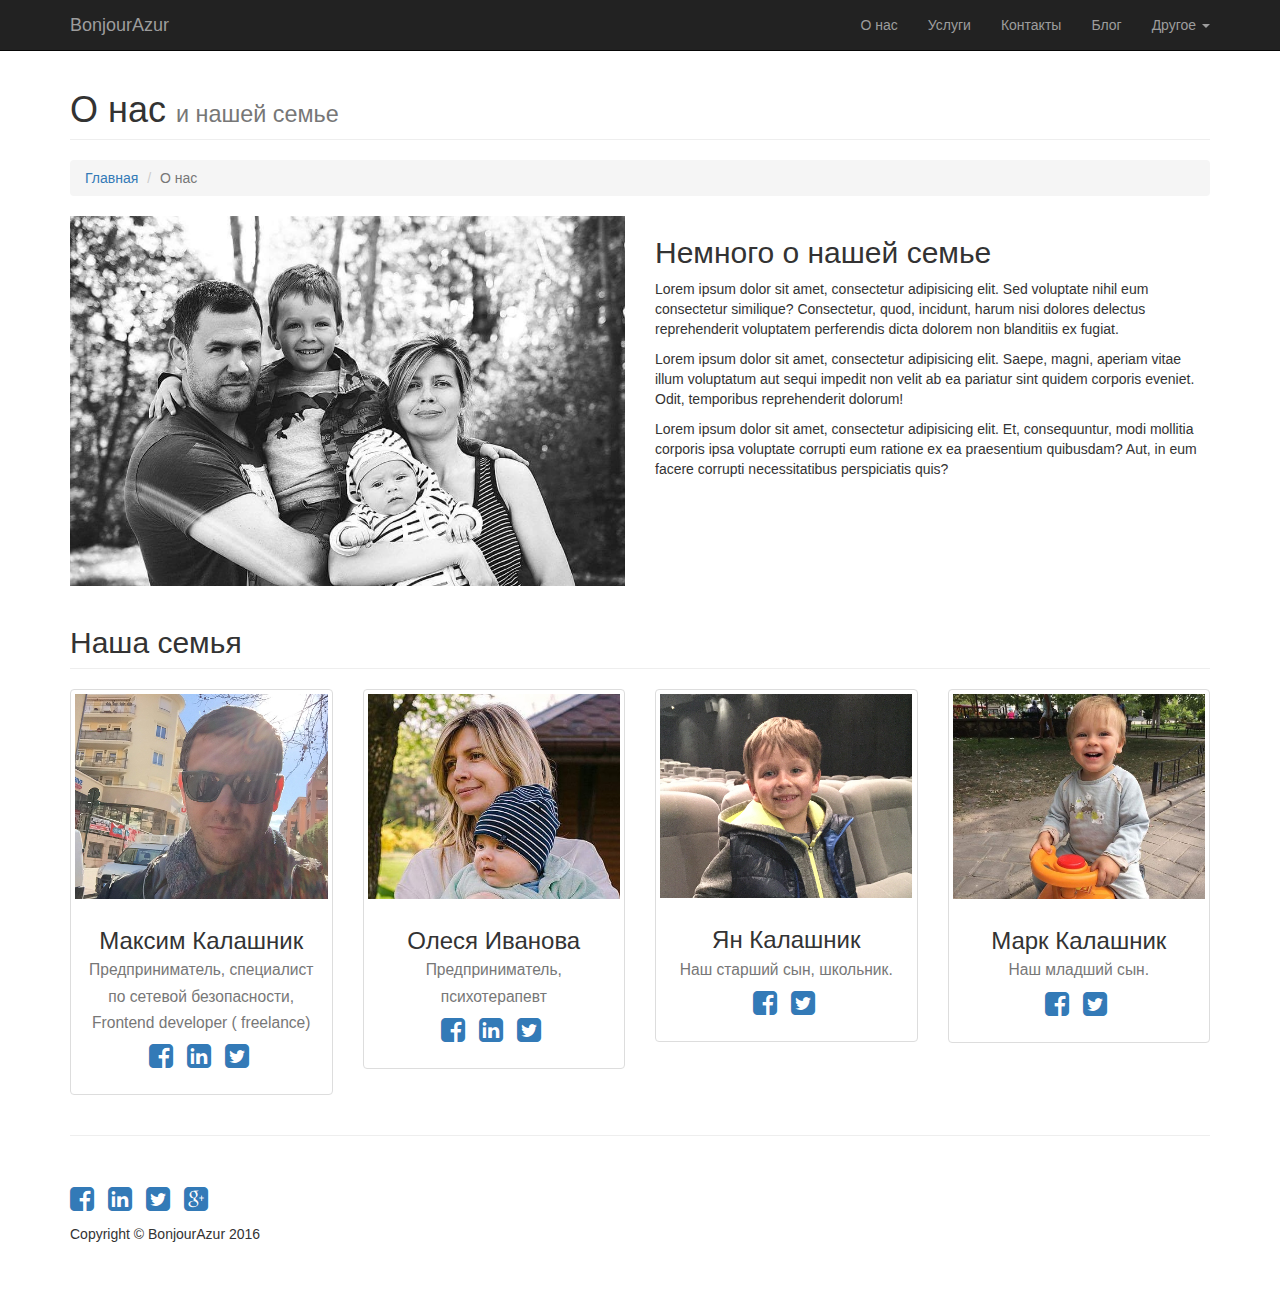
<file: about.html>
<!DOCTYPE html>
<html lang="ru">

<head>
    <meta charset="utf-8">
    <meta http-equiv="X-UA-Compatible" content="IE=edge">
    <meta name="viewport" content="width=device-width, initial-scale=1">
    <meta name="description" content="BonjourAzur home page. BonjourAzur - ваш проводник на Лазурном берегу.
    Все о жизни на юге Франции.">
    <meta name="keywords" content="Лазурный берег, Франция, юг Франции, Болье-сюр-Мер, Beaulieu-sur-Mer, France,
    жизнь во Франции, эмиграция во Францию, отдых на юге Франции">
    <meta name="robots" content="noodp">
    <meta name="author" content="Max K">

    <title>BonjourAzur - Ваш проводник на Лазурном берегу</title>

    <link href="css/bootstrap.min.css" rel="stylesheet">
    <link href="css/style.css" rel="stylesheet">
    <link href="font-awesome/css/font-awesome.min.css" rel="stylesheet" type="text/css">


</head>

<body>

<nav class="navbar navbar-inverse navbar-fixed-top" role="navigation">
    <div class="container">
        <div class="navbar-header">
            <button type="button" class="navbar-toggle" data-toggle="collapse" data-target="#bs-example-navbar-collapse-1">
                <span class="sr-only">Toggle navigation</span>
                <span class="icon-bar"></span>
                <span class="icon-bar"></span>
                <span class="icon-bar"></span>
            </button>
            <a class="navbar-brand" href="index.html">BonjourAzur</a>
        </div>
        <div class="collapse navbar-collapse" id="bs-example-navbar-collapse-1">
            <ul class="nav navbar-nav navbar-right">
                <li>
                    <a href="about.html">О нас</a>
                </li>
                <li>
                    <a href="services.html">Услуги</a>
                </li>
                <li>
                    <a href="contact.html">Контакты</a>
                </li>
                <li>
                    <a href="blog-home.html">Блог</a>
                </li>
                <li class="dropdown">
                    <a href="#" class="dropdown-toggle" data-toggle="dropdown">Другое <b class="caret"></b></a>
                    <ul class="dropdown-menu">

                        <li>
                            <a href="404.html">Наши партнеры</a>
                        </li>
                        <li>
                            <a href="faq.html">FAQ</a>
                        </li>


                    </ul>
                </li>
            </ul>
        </div>
    </div>
</nav>

    <!-- Page Content -->
    <div class="container">

        <!-- Page Heading/Breadcrumbs -->
        <div class="row">
            <div class="col-lg-12">
                <h1 class="page-header">О нас
                    <small>и нашей семье</small>
                </h1>
                <ol class="breadcrumb">
                    <li><a href="index.html">Главная</a>
                    </li>
                    <li class="active">О нас</li>
                </ol>
            </div>
        </div>
        <!-- /.row -->

        <!-- Intro Content -->
        <div class="row">
            <div class="col-md-6">
                <img class="img-responsive" src="img/family.JPG" alt="">
            </div>
            <div class="col-md-6">
                <h2>Немного о нашей семье</h2>
                <p>Lorem ipsum dolor sit amet, consectetur adipisicing elit. Sed voluptate nihil eum consectetur similique? Consectetur, quod, incidunt, harum nisi dolores delectus reprehenderit voluptatem perferendis dicta dolorem non blanditiis ex fugiat.</p>
                <p>Lorem ipsum dolor sit amet, consectetur adipisicing elit. Saepe, magni, aperiam vitae illum voluptatum aut sequi impedit non velit ab ea pariatur sint quidem corporis eveniet. Odit, temporibus reprehenderit dolorum!</p>
                <p>Lorem ipsum dolor sit amet, consectetur adipisicing elit. Et, consequuntur, modi mollitia corporis ipsa voluptate corrupti eum ratione ex ea praesentium quibusdam? Aut, in eum facere corrupti necessitatibus perspiciatis quis?</p>
            </div>
        </div>
        <!-- /.row -->

        <!-- Team Members -->
        <div class="row">
            <div class="col-lg-12">
                <h2 class="page-header">Наша семья</h2>
            </div>
            <div class="col-md-3 text-center">
                <div class="thumbnail">
                    <img class="img-responsive" src="img/max.png" alt="">
                    <div class="caption">
                        <h3>Максим Калашник<br>
                            <small>Предприниматель, специалист по сетевой безопасности, Frontend developer ( freelance)</small>
                        </h3>
                        <p></p>
                        <ul class="list-inline">
                            <li><a href="#"><i class="fa fa-2x fa-facebook-square"></i></a>
                            </li>
                            <li><a href="#"><i class="fa fa-2x fa-linkedin-square"></i></a>
                            </li>
                            <li><a href="#"><i class="fa fa-2x fa-twitter-square"></i></a>
                            </li>
                        </ul>
                    </div>
                </div>
            </div>
            <div class="col-md-3 text-center">
                <div class="thumbnail">
                    <img class="img-responsive" src="img/olesia.JPG" alt="">
                    <div class="caption">
                        <h3>Олеся Иванова<br>
                            <small>Предприниматель, психотерапевт</small>
                        </h3>
                        <ul class="list-inline">
                            <li><a href="#"><i class="fa fa-2x fa-facebook-square"></i></a>
                            </li>
                            <li><a href="#"><i class="fa fa-2x fa-linkedin-square"></i></a>
                            </li>
                            <li><a href="#"><i class="fa fa-2x fa-twitter-square"></i></a>
                            </li>
                        </ul>
                    </div>
                </div>
            </div>
            <div class="col-md-3 text-center">
                <div class="thumbnail">
                    <img class="img-responsive" src="img/ian.png" alt="">
                    <div class="caption">
                        <h3>Ян Калашник<br>
                            <small>Наш старший сын, школьник.</small>
                        </h3>
                        <ul class="list-inline">
                            <li><a href="#"><i class="fa fa-2x fa-facebook-square"></i></a>
                            </li>
                            <li><a href="#"><i class="fa fa-2x fa-twitter-square"></i></a>
                            </li>
                        </ul>
                    </div>
                </div>
            </div>
            <div class="col-md-3 text-center">
                <div class="thumbnail">
                    <img class="img-responsive" src="img/mark.jpg" alt="">
                    <div class="caption">
                        <h3>Марк Калашник<br>
                            <small>Наш младший сын.</small>
                        </h3>
                        <ul class="list-inline">
                            <li><a href="#"><i class="fa fa-2x fa-facebook-square"></i></a>
                            </li>
                            <li><a href="#"><i class="fa fa-2x fa-twitter-square"></i></a>
                            </li>
                        </ul>
                    </div>
                </div>
            </div>

        </div>
        <!-- /.row -->



        <hr>

        <footer>
            <div class="row">
                <div class="col-lg-12">
                    <ul class="list-unstyled list-inline list-social-icons">
                        <li>
                            <a href="#"><i class="fa fa-facebook-square fa-2x"></i></a>
                        </li>
                        <li>
                            <a href="#"><i class="fa fa-linkedin-square fa-2x"></i></a>
                        </li>
                        <li>
                            <a href="#"><i class="fa fa-twitter-square fa-2x"></i></a>
                        </li>
                        <li>
                            <a href="#"><i class="fa fa-google-plus-square fa-2x"></i></a>
                        </li>
                    </ul>
                    <p>Copyright &copy; BonjourAzur 2016</p>
                </div>
            </div>
        </footer>

    </div>
    <!-- /.container -->

    <!-- jQuery -->
    <script src="js/jquery.js"></script>

    <!-- Bootstrap Core JavaScript -->
    <script src="js/bootstrap.min.js"></script>

</body>

</html>
</file>
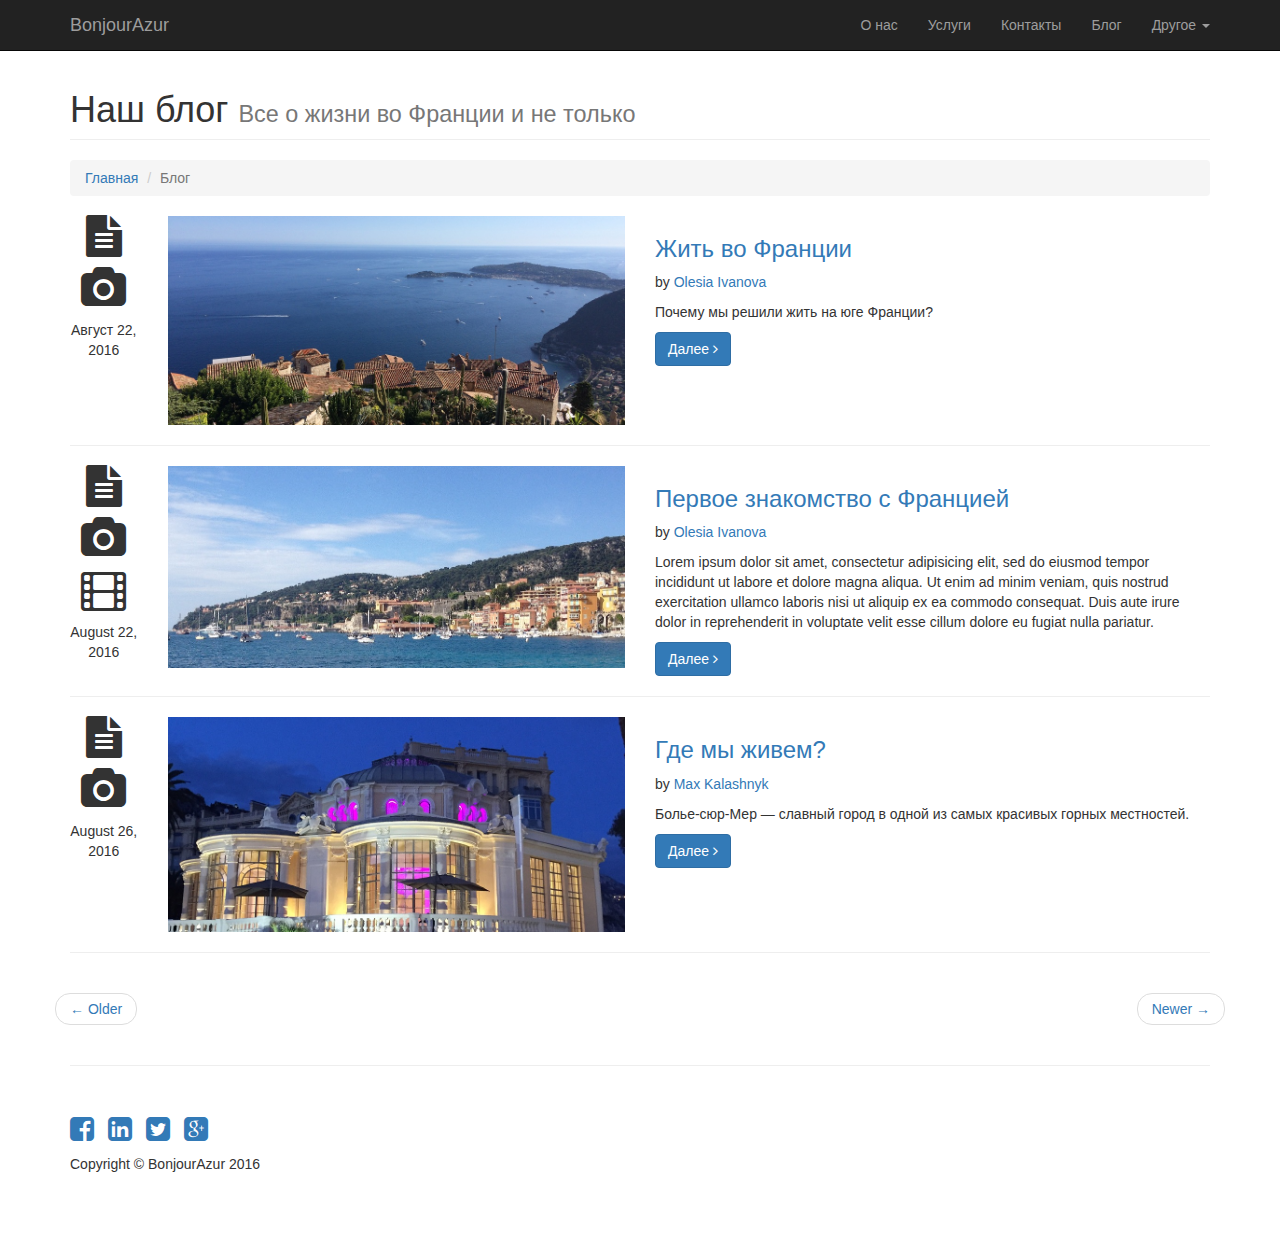
<file: blog-home.html>
<!DOCTYPE html>
<html lang="ru">

<head>

    <meta charset="utf-8">
    <meta http-equiv="X-UA-Compatible" content="IE=edge">
    <meta name="viewport" content="width=device-width, initial-scale=1">
    <meta name="description" content="BonjourAzur home page. BonjourAzur - ваш проводник на Лазурном берегу.
    Все о жизни на юге Франции.">
    <meta name="keywords" content="Лазурный берег, Франция, юг Франции, Болье-сюр-Мер, Beaulieu-sur-Mer, France,
    жизнь во Франции, эмиграция во Францию, отдых на юге Франции">
    <meta name="robots" content="noodp">
    <meta name="author" content="Max K">

    <title>BonjourAzur - Ваш проводник на Лазурном берегу</title>

    <link href="css/bootstrap.min.css" rel="stylesheet">
    <link href="css/style.css" rel="stylesheet">
    <link href="font-awesome/css/font-awesome.min.css" rel="stylesheet" type="text/css">


</head>

<body>


<nav class="navbar navbar-inverse navbar-fixed-top" role="navigation">
    <div class="container">
        <div class="navbar-header">
            <button type="button" class="navbar-toggle" data-toggle="collapse" data-target="#bs-example-navbar-collapse-1">
                <span class="sr-only">Toggle navigation</span>
                <span class="icon-bar"></span>
                <span class="icon-bar"></span>
                <span class="icon-bar"></span>
            </button>
            <a class="navbar-brand" href="index.html">BonjourAzur</a>
        </div>
        <div class="collapse navbar-collapse" id="bs-example-navbar-collapse-1">
            <ul class="nav navbar-nav navbar-right">
                <li>
                    <a href="about.html">О нас</a>
                </li>
                <li>
                    <a href="services.html">Услуги</a>
                </li>
                <li>
                    <a href="contact.html">Контакты</a>
                </li>
                <li>
                    <a href="blog-home.html">Блог</a>
                </li>
                <li class="dropdown">
                    <a href="#" class="dropdown-toggle" data-toggle="dropdown">Другое <b class="caret"></b></a>
                    <ul class="dropdown-menu">

                        <li>
                            <a href="404.html">Наши партнеры</a>
                        </li>
                        <li>
                            <a href="faq.html">FAQ</a>
                        </li>


                    </ul>
                </li>
            </ul>
        </div>
    </div>
</nav>

    <!-- Page Content -->
    <div class="container">

        <div class="row">
            <div class="col-lg-12">
                <h1 class="page-header">Наш блог
                    <small>Все о жизни во Франции и не только</small>
                </h1>
                <ol class="breadcrumb">
                    <li><a href="index.html">Главная</a>
                    </li>
                    <li class="active">Блог</li>
                </ol>
            </div>
        </div>
        <!-- /.row -->
        <!-- Blog Post Row -->
        <div class="row">
            <div class="col-md-1 text-center">
                <p><i class="fa fa-file-text fa-3x"></i>
                </p>
                <p><i class="fa fa-camera fa-3x"></i>
                </p>
                <p>Август 22, 2016</p>
            </div>
            <div class="col-md-5">
                <a href="blog-post.html">
                    <img class="img-responsive img-hover" src="img/blogimg1.jpg" alt="">
                </a>
            </div>
            <div class="col-md-6">
                <h3>
                    <a href="blog-post.html">Жить во Франции</a>
                </h3>
                <p>by <a href="#">Olesia Ivanova</a>
                </p>
                <p>Почему мы решили жить на юге Франции?</p>
                <a class="btn btn-primary" href="blog-post.html">Далее <i class="fa fa-angle-right"></i></a>
            </div>
        </div>
        <!-- /.row -->

        <hr>

        <!-- Blog Post Row -->
        <div class="row">
            <div class="col-md-1 text-center">
                <p><i class="fa fa-file-text fa-3x"></i>
                </p>
                <p><i class="fa fa-camera fa-3x"></i>
                </p>
                <p><i class="fa fa-film fa-3x"></i>
                </p>
                <p>August 22, 2016</p>
            </div>
            <div class="col-md-5">
                <a href="blog-post1.html">
                    <img class="img-responsive img-hover" src="img/blogimg2.jpg" alt="">
                </a>
            </div>
            <div class="col-md-6">
                <h3><a href="blog-post1.html">Первое знакомство с Францией</a>
                </h3>
                <p>by <a href="#">Olesia Ivanova</a>
                </p>
                <p>Lorem ipsum dolor sit amet, consectetur adipisicing elit, sed do eiusmod tempor incididunt ut labore et dolore magna aliqua. Ut enim ad minim veniam, quis nostrud exercitation ullamco laboris nisi ut aliquip ex ea commodo consequat. Duis aute irure dolor in reprehenderit in voluptate velit esse cillum dolore eu fugiat nulla pariatur.</p>
                <a class="btn btn-primary" href="blog-post1.html">Далее <i class="fa fa-angle-right"></i></a>
            </div>
        </div>
        <!-- /.row -->

        <hr>

        <!-- Blog Post Row -->
        <div class="row">
            <div class="col-md-1 text-center">
                <p><i class="fa fa-file-text fa-3x"></i>
                </p>
                <p><i class="fa fa-camera fa-3x"></i>
                </p>
                <p>August 26, 2016</p>
            </div>
            <div class="col-md-5">
                <a href="blog-post2.html">
                    <img class="img-responsive img-hover" src="img/blogimg3.jpg" alt="">
                </a>
            </div>
            <div class="col-md-6">
                <h3><a href="blog-post2.html">Где мы живем?</a>
                </h3>
                <p>by <a href="#">Max Kalashnyk</a>
                </p>
                <p>Болье-сюр-Мер — славный город в одной из самых красивых горных местностей.</p>
                <a class="btn btn-primary" href="blog-post2.html">Далее <i class="fa fa-angle-right"></i></a>
            </div>
        </div>
        <!-- /.row -->

        <hr>

        <!-- Pager -->
        <div class="row">
            <ul class="pager">
                <li class="previous"><a href="#">&larr; Older</a>
                </li>
                <li class="next"><a href="#">Newer &rarr;</a>
                </li>
            </ul>
        </div>
        <!-- /.row -->

        <hr>

        <!-- Footer -->
        <footer>
            <div class="row">
                <div class="col-lg-12">
                    <ul class="list-unstyled list-inline list-social-icons">
                        <li>
                            <a href="#"><i class="fa fa-facebook-square fa-2x"></i></a>
                        </li>
                        <li>
                            <a href="#"><i class="fa fa-linkedin-square fa-2x"></i></a>
                        </li>
                        <li>
                            <a href="#"><i class="fa fa-twitter-square fa-2x"></i></a>
                        </li>
                        <li>
                            <a href="#"><i class="fa fa-google-plus-square fa-2x"></i></a>
                        </li>
                    </ul>
                    <p>Copyright &copy; BonjourAzur 2016</p>
                </div>
            </div>
        </footer>

    </div>
    <!-- /.container -->

    <!-- jQuery -->
    <script src="js/jquery.js"></script>

    <!-- Bootstrap Core JavaScript -->
    <script src="js/bootstrap.min.js"></script>

</body>

</html>
</file>
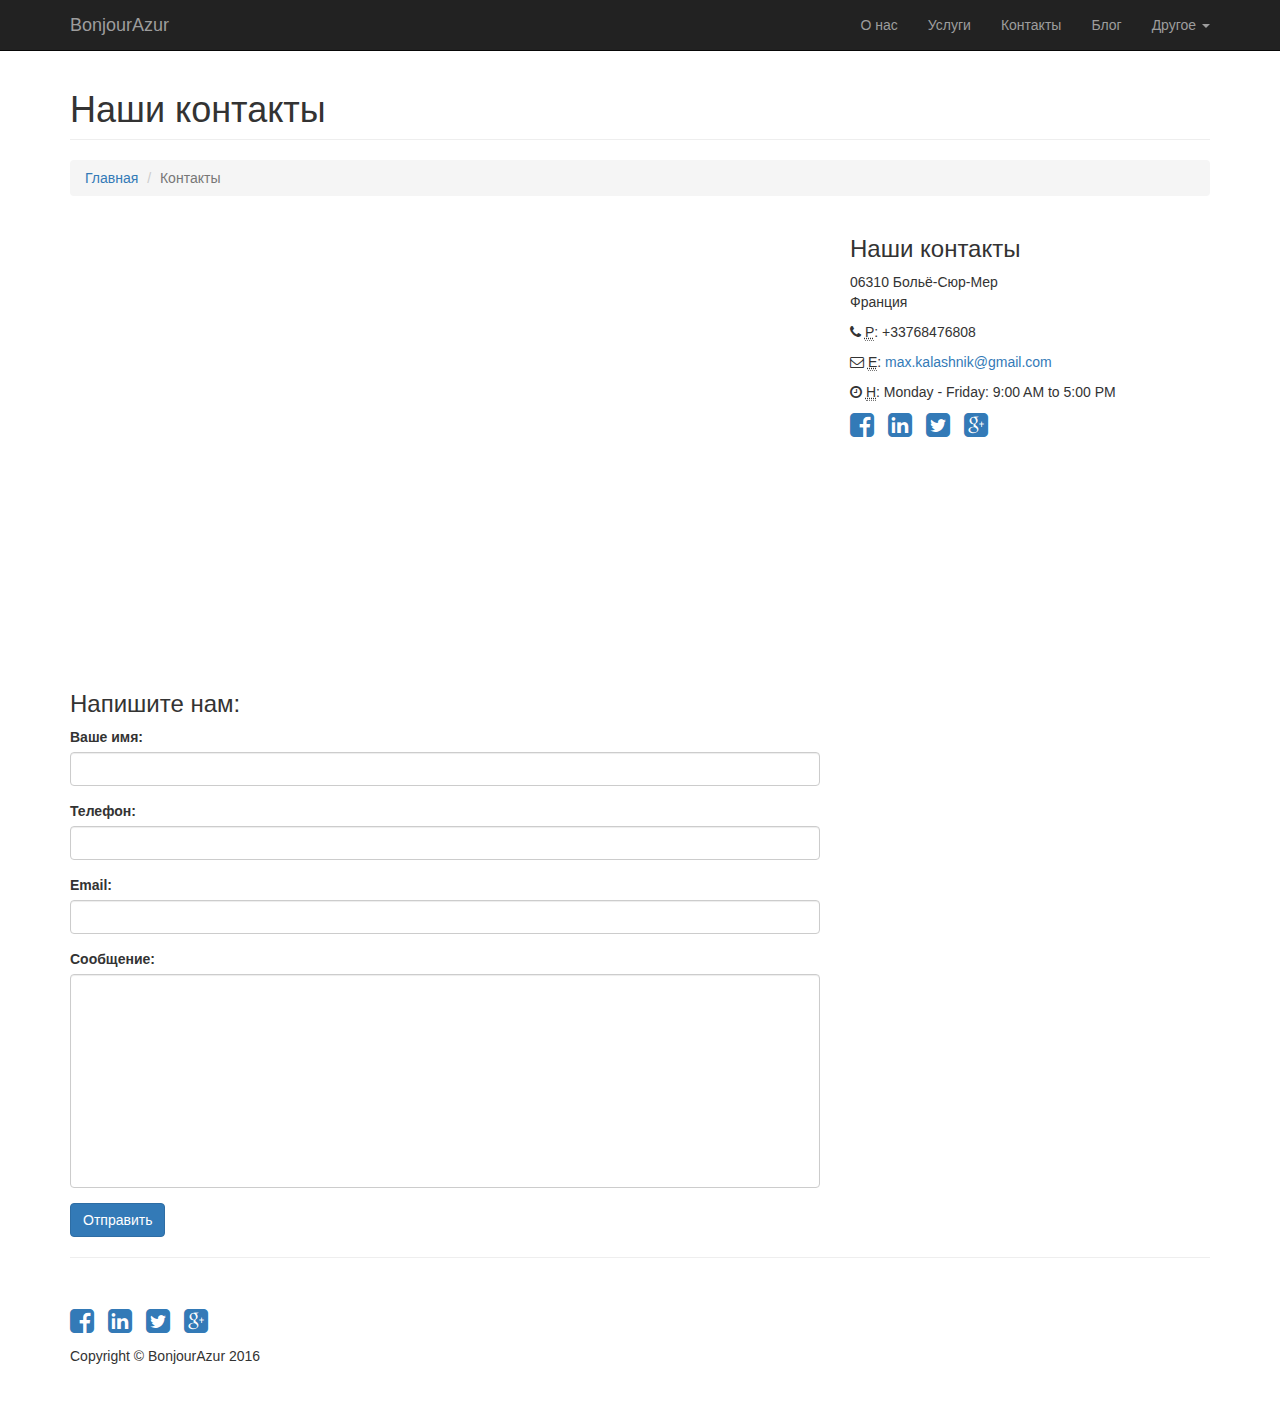
<file: contact.html>
<!DOCTYPE html>
<html lang="en">

<head>

    <meta charset="utf-8">
    <meta http-equiv="X-UA-Compatible" content="IE=edge">
    <meta name="viewport" content="width=device-width, initial-scale=1">
    <meta name="description" content="BonjourAzur home page. BonjourAzur - ваш проводник на Лазурном берегу.
    Все о жизни на юге Франции.">
    <meta name="keywords" content="Лазурный берег, Франция, юг Франции, Болье-сюр-Мер, Beaulieu-sur-Mer, France,
    жизнь во Франции, эмиграция во Францию, отдых на юге Франции">
    <meta name="robots" content="noodp">
    <meta name="author" content="Max K">

    <title>BonjourAzur - Ваш проводник на Лазурном берегу</title>

    <link href="css/bootstrap.min.css" rel="stylesheet">
    <link href="css/style.css" rel="stylesheet">
    <link href="font-awesome/css/font-awesome.min.css" rel="stylesheet" type="text/css">


</head>

<body>

<nav class="navbar navbar-inverse navbar-fixed-top" role="navigation">
    <div class="container">
        <div class="navbar-header">
            <button type="button" class="navbar-toggle" data-toggle="collapse" data-target="#bs-example-navbar-collapse-1">
                <span class="sr-only">Toggle navigation</span>
                <span class="icon-bar"></span>
                <span class="icon-bar"></span>
                <span class="icon-bar"></span>
            </button>
            <a class="navbar-brand" href="index.html">BonjourAzur</a>
        </div>
        <div class="collapse navbar-collapse" id="bs-example-navbar-collapse-1">
            <ul class="nav navbar-nav navbar-right">
                <li>
                    <a href="about.html">О нас</a>
                </li>
                <li>
                    <a href="services.html">Услуги</a>
                </li>
                <li>
                    <a href="contact.html">Контакты</a>
                </li>
                <li>
                    <a href="blog-home.html">Блог</a>
                </li>
                <li class="dropdown">
                    <a href="#" class="dropdown-toggle" data-toggle="dropdown">Другое <b class="caret"></b></a>
                    <ul class="dropdown-menu">

                        <li>
                            <a href="404.html">Наши партнеры</a>
                        </li>
                        <li>
                            <a href="faq.html">FAQ</a>
                        </li>


                    </ul>
                </li>
            </ul>
        </div>
    </div>
</nav>

    <div class="container">


        <div class="row">
            <div class="col-lg-12">
                <h1 class="page-header">Наши контакты
                    <small></small>
                </h1>
                <ol class="breadcrumb">
                    <li><a href="index.html">Главная</a>
                    </li>
                    <li class="active">Контакты</li>
                </ol>
            </div>
        </div>
        <!-- /.row -->

        <!-- Content Row -->
        <div class="row">
            <!-- Map Column -->
            <div class="col-md-8">
                <!-- Гугл мапс с нашим местом -->
                <iframe src="https://www.google.com/maps/embed?pb=!1m18!1m12!1m3!1d184583.56322394015!2d7.192299720582802!3d43.70809312543227!2m3!1f0!2f0!3f0!3m2!1i1024!2i768!4f13.1!3m3!1m2!1s0x12cddb4ad7495ecb%3A0x40819a5fd979f40!2zMDYzMTAg0JHQvtC70YzRkS3QodGO0YAt0JzQtdGALCDQpNGA0LDQvdGG0LjRjw!5e0!3m2!1sru!2sua!4v1473168967372" width="600" height="450" frameborder="0" style="border:0" allowfullscreen></iframe>
                </div>

            <div class="col-md-4">
                <h3>Наши контакты</h3>
                <p>
                    06310 Больё-Сюр-Мер
                    <br>Франция<br>
                </p>
                <p><i class="fa fa-phone"></i> 
                    <abbr title="Phone">P</abbr>: +33768476808</p>
                <p><i class="fa fa-envelope-o"></i> 
                    <abbr title="Email">E</abbr>: <a href="mailto:max.kalashnik@gmail.com">max.kalashnik@gmail.com</a>
                </p>
                <p><i class="fa fa-clock-o"></i> 
                    <abbr title="Hours">H</abbr>: Monday - Friday: 9:00 AM to 5:00 PM</p>
                <ul class="list-unstyled list-inline list-social-icons">
                    <li>
                        <a href="#"><i class="fa fa-facebook-square fa-2x"></i></a>
                    </li>
                    <li>
                        <a href="#"><i class="fa fa-linkedin-square fa-2x"></i></a>
                    </li>
                    <li>
                        <a href="#"><i class="fa fa-twitter-square fa-2x"></i></a>
                    </li>
                    <li>
                        <a href="#"><i class="fa fa-google-plus-square fa-2x"></i></a>
                    </li>
                </ul>
            </div>
        </div>
        <!-- /.row -->

        <!-- Contact Form -->
        <!-- In order to set the email address and subject line for the contact form go to the bin/contact_me.php file. -->
        <div class="row">
            <div class="col-md-8">
                <h3>Напишите нам:</h3>
                <form name="sentMessage" id="contactForm" novalidate>
                    <div class="control-group form-group">
                        <div class="controls">
                            <label>Ваше имя:</label>
                            <input type="text" class="form-control" id="name" required data-validation-required-message="Please enter your name.">
                            <p class="help-block"></p>
                        </div>
                    </div>
                    <div class="control-group form-group">
                        <div class="controls">
                            <label>Телефон:</label>
                            <input type="tel" class="form-control" id="phone" required data-validation-required-message="Please enter your phone number.">
                        </div>
                    </div>
                    <div class="control-group form-group">
                        <div class="controls">
                            <label>Email:</label>
                            <input type="email" class="form-control" id="email" required data-validation-required-message="Please enter your email address.">
                        </div>
                    </div>
                    <div class="control-group form-group">
                        <div class="controls">
                            <label>Сообщение:</label>
                            <textarea rows="10" cols="100" class="form-control" id="message" required data-validation-required-message="Please enter your message" maxlength="999" style="resize:none"></textarea>
                        </div>
                    </div>
                    <div id="success"></div>
                    <!-- For success/fail messages -->
                    <button type="submit" class="btn btn-primary">Отправить</button>
                </form>
            </div>

        </div>
        <!-- /.row -->

        <hr>

        <!-- Footer -->
        <footer>
            <div class="row">
                <div class="col-lg-12">
                    <ul class="list-unstyled list-inline list-social-icons">
                        <li>
                            <a href="#"><i class="fa fa-facebook-square fa-2x"></i></a>
                        </li>
                        <li>
                            <a href="#"><i class="fa fa-linkedin-square fa-2x"></i></a>
                        </li>
                        <li>
                            <a href="#"><i class="fa fa-twitter-square fa-2x"></i></a>
                        </li>
                        <li>
                            <a href="#"><i class="fa fa-google-plus-square fa-2x"></i></a>
                        </li>
                    </ul>
                    <p>Copyright &copy; BonjourAzur 2016</p>
                </div>
            </div>
        </footer>

    </div>
    <!-- /.container -->

    <!-- jQuery -->
    <script src="js/jquery.js"></script>

    <!-- Bootstrap Core JavaScript -->
    <script src="js/bootstrap.min.js"></script>

    <!-- Contact Form JavaScript -->
    <!-- Do not edit these files! In order to set the email address and subject line for the contact form go to the bin/contact_me.php file. -->
    <script src="js/jqBootstrapValidation.js"></script>
    <script src="js/contact_me.js"></script>

</body>

</html>
</file>
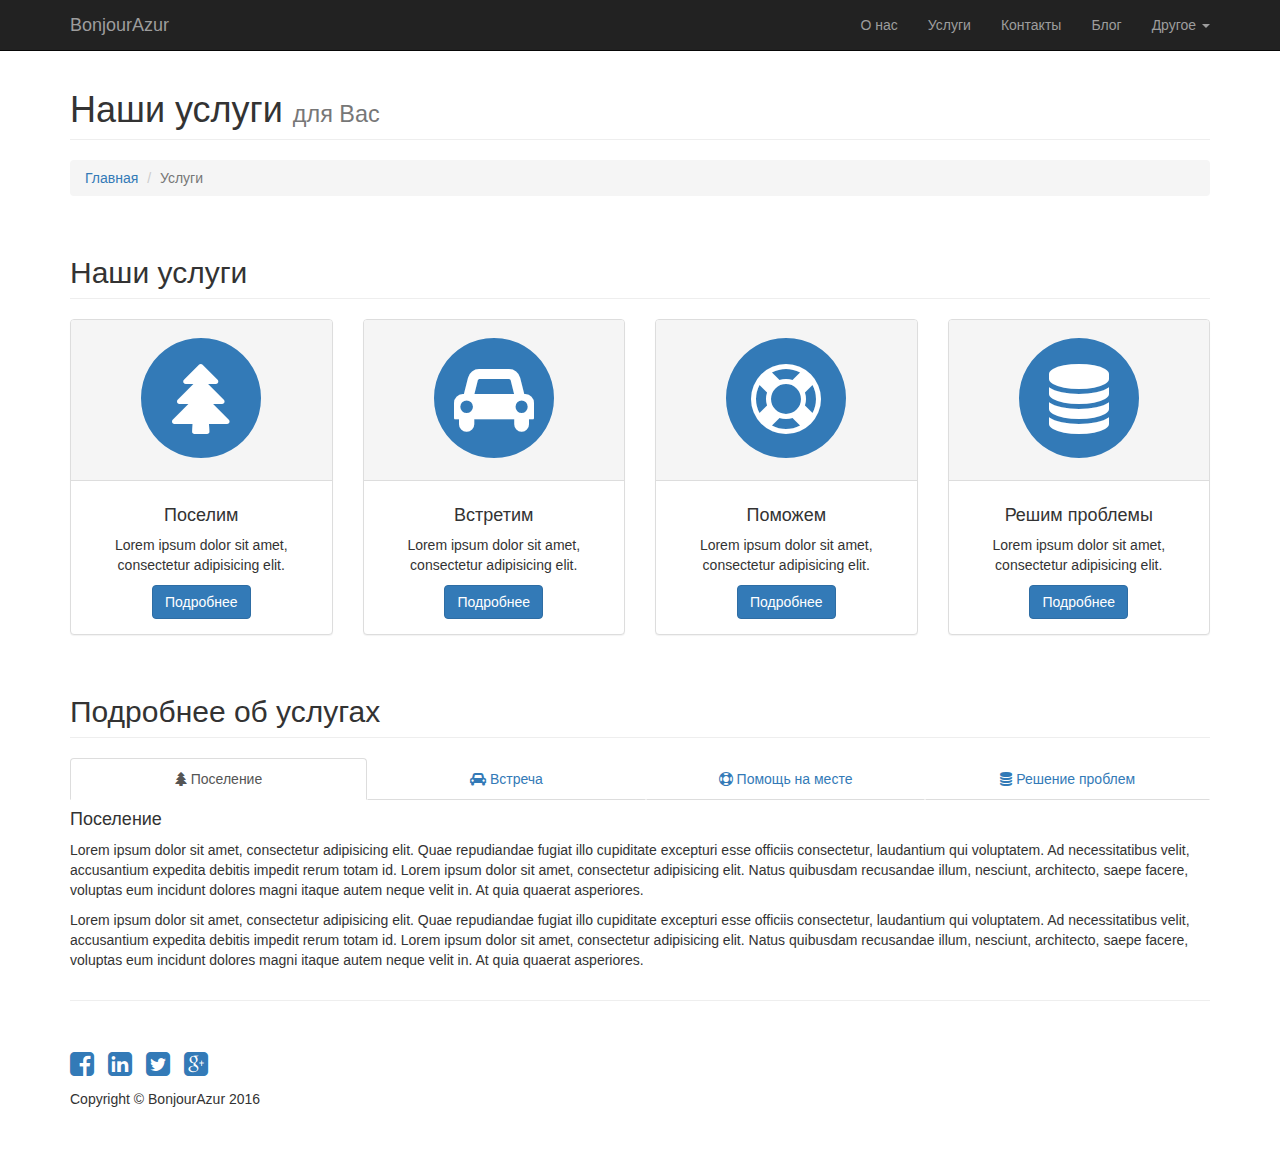
<file: services.html>
<!DOCTYPE html>
<html lang="ru">

<head>

    <meta charset="utf-8">
    <meta http-equiv="X-UA-Compatible" content="IE=edge">
    <meta name="viewport" content="width=device-width, initial-scale=1">
    <meta name="description" content="BonjourAzur home page. BonjourAzur - ваш проводник на Лазурном берегу.
    Все о жизни на юге Франции.">
    <meta name="keywords" content="Лазурный берег, Франция, юг Франции, Болье-сюр-Мер, Beaulieu-sur-Mer, France,
    жизнь во Франции, эмиграция во Францию, отдых на юге Франции">
    <meta name="robots" content="noodp">
    <meta name="author" content="Max K">

    <title>BonjourAzur - Ваш проводник на Лазурном берегу</title>

    <link href="css/bootstrap.min.css" rel="stylesheet">
    <link href="css/style.css" rel="stylesheet">
    <link href="font-awesome/css/font-awesome.min.css" rel="stylesheet" type="text/css">

</head>

<body>

<nav class="navbar navbar-inverse navbar-fixed-top" role="navigation">
    <div class="container">
        <div class="navbar-header">
            <button type="button" class="navbar-toggle" data-toggle="collapse" data-target="#bs-example-navbar-collapse-1">
                <span class="sr-only">Toggle navigation</span>
                <span class="icon-bar"></span>
                <span class="icon-bar"></span>
                <span class="icon-bar"></span>
            </button>
            <a class="navbar-brand" href="index.html">BonjourAzur</a>
        </div>
        <div class="collapse navbar-collapse" id="bs-example-navbar-collapse-1">
            <ul class="nav navbar-nav navbar-right">
                <li>
                    <a href="about.html">О нас</a>
                </li>
                <li>
                    <a href="services.html">Услуги</a>
                </li>
                <li>
                    <a href="contact.html">Контакты</a>
                </li>
                <li>
                    <a href="blog-home.html">Блог</a>
                </li>
                <li class="dropdown">
                    <a href="#" class="dropdown-toggle" data-toggle="dropdown">Другое <b class="caret"></b></a>
                    <ul class="dropdown-menu">

                        <li>
                            <a href="404.html">Наши партнеры</a>
                        </li>
                        <li>
                            <a href="faq.html">FAQ</a>
                        </li>


                    </ul>
                </li>
            </ul>
        </div>
    </div>
</nav>

    <div class="container">

        <div class="row">
            <div class="col-lg-12">
                <h1 class="page-header">Наши услуги
                    <small>для Вас</small>
                </h1>
                <ol class="breadcrumb">
                    <li><a href="index.html">Главная</a>
                    </li>
                    <li class="active">Услуги</li>
                </ol>
            </div>
        </div>

        <div class="row">
            <div class="col-lg-12">
                <h2 class="page-header">Наши услуги</h2>
            </div>
            <div class="col-md-3 col-sm-6">
                <div class="panel panel-default text-center">
                    <div class="panel-heading">
                        <span class="fa-stack fa-5x">
                              <i class="fa fa-circle fa-stack-2x text-primary"></i>
                              <i class="fa fa-tree fa-stack-1x fa-inverse"></i>
                        </span>
                    </div>
                    <div class="panel-body">
                        <h4>Поселим</h4>
                        <p>Lorem ipsum dolor sit amet, consectetur adipisicing elit.</p>
                        <a href="#" class="btn btn-primary">Подробнее</a>
                    </div>
                </div>
            </div>
            <div class="col-md-3 col-sm-6">
                <div class="panel panel-default text-center">
                    <div class="panel-heading">
                        <span class="fa-stack fa-5x">
                              <i class="fa fa-circle fa-stack-2x text-primary"></i>
                              <i class="fa fa-car fa-stack-1x fa-inverse"></i>
                        </span>
                    </div>
                    <div class="panel-body">
                        <h4>Встретим</h4>
                        <p>Lorem ipsum dolor sit amet, consectetur adipisicing elit.</p>
                        <a href="#" class="btn btn-primary">Подробнее</a>
                    </div>
                </div>
            </div>
            <div class="col-md-3 col-sm-6">
                <div class="panel panel-default text-center">
                    <div class="panel-heading">
                        <span class="fa-stack fa-5x">
                              <i class="fa fa-circle fa-stack-2x text-primary"></i>
                              <i class="fa fa-support fa-stack-1x fa-inverse"></i>
                        </span>
                    </div>
                    <div class="panel-body">
                        <h4>Поможем</h4>
                        <p>Lorem ipsum dolor sit amet, consectetur adipisicing elit.</p>
                        <a href="#" class="btn btn-primary">Подробнее</a>
                    </div>
                </div>
            </div>
            <div class="col-md-3 col-sm-6">
                <div class="panel panel-default text-center">
                    <div class="panel-heading">
                        <span class="fa-stack fa-5x">
                              <i class="fa fa-circle fa-stack-2x text-primary"></i>
                              <i class="fa fa-database fa-stack-1x fa-inverse"></i>
                        </span>
                    </div>
                    <div class="panel-body">
                        <h4>Решим проблемы</h4>
                        <p>Lorem ipsum dolor sit amet, consectetur adipisicing elit.</p>
                        <a href="#" class="btn btn-primary">Подробнее</a>
                    </div>
                </div>
            </div>
        </div>


        <div class="row">
            <div class="col-lg-12">
                <h2 class="page-header">Подробнее об услугах</h2>
            </div>
            <div class="col-lg-12">

                <ul id="myTab" class="nav nav-tabs nav-justified">
                    <li class="active"><a href="#service-one" data-toggle="tab"><i class="fa fa-tree"></i> Поселение</a>
                    </li>
                    <li class=""><a href="#service-two" data-toggle="tab"><i class="fa fa-car"></i> Встреча</a>
                    </li>
                    <li class=""><a href="#service-three" data-toggle="tab"><i class="fa fa-support"></i> Помощь на месте</a>
                    </li>
                    <li class=""><a href="#service-four" data-toggle="tab"><i class="fa fa-database"></i> Решение проблем</a>
                    </li>
                </ul>

                <div id="myTabContent" class="tab-content">
                    <div class="tab-pane fade active in" id="service-one">
                        <h4>Поселение</h4>
                        <p>Lorem ipsum dolor sit amet, consectetur adipisicing elit. Quae repudiandae fugiat illo cupiditate excepturi esse officiis consectetur, laudantium qui voluptatem. Ad necessitatibus velit, accusantium expedita debitis impedit rerum totam id. Lorem ipsum dolor sit amet, consectetur adipisicing elit. Natus quibusdam recusandae illum, nesciunt, architecto, saepe facere, voluptas eum incidunt dolores magni itaque autem neque velit in. At quia quaerat asperiores.</p>
                        <p>Lorem ipsum dolor sit amet, consectetur adipisicing elit. Quae repudiandae fugiat illo cupiditate excepturi esse officiis consectetur, laudantium qui voluptatem. Ad necessitatibus velit, accusantium expedita debitis impedit rerum totam id. Lorem ipsum dolor sit amet, consectetur adipisicing elit. Natus quibusdam recusandae illum, nesciunt, architecto, saepe facere, voluptas eum incidunt dolores magni itaque autem neque velit in. At quia quaerat asperiores.</p>
                    </div>
                    <div class="tab-pane fade" id="service-two">
                        <h4>Встреча</h4>
                        <p>Lorem ipsum dolor sit amet, consectetur adipisicing elit. Quae repudiandae fugiat illo cupiditate excepturi esse officiis consectetur, laudantium qui voluptatem. Ad necessitatibus velit, accusantium expedita debitis impedit rerum totam id. Lorem ipsum dolor sit amet, consectetur adipisicing elit. Natus quibusdam recusandae illum, nesciunt, architecto, saepe facere, voluptas eum incidunt dolores magni itaque autem neque velit in. At quia quaerat asperiores.</p>
                        <p>Lorem ipsum dolor sit amet, consectetur adipisicing elit. Quae repudiandae fugiat illo cupiditate excepturi esse officiis consectetur, laudantium qui voluptatem. Ad necessitatibus velit, accusantium expedita debitis impedit rerum totam id. Lorem ipsum dolor sit amet, consectetur adipisicing elit. Natus quibusdam recusandae illum, nesciunt, architecto, saepe facere, voluptas eum incidunt dolores magni itaque autem neque velit in. At quia quaerat asperiores.</p>
                    </div>
                    <div class="tab-pane fade" id="service-three">
                        <h4>Помощь на месте</h4>
                        <p>Lorem ipsum dolor sit amet, consectetur adipisicing elit. Quae repudiandae fugiat illo cupiditate excepturi esse officiis consectetur, laudantium qui voluptatem. Ad necessitatibus velit, accusantium expedita debitis impedit rerum totam id. Lorem ipsum dolor sit amet, consectetur adipisicing elit. Natus quibusdam recusandae illum, nesciunt, architecto, saepe facere, voluptas eum incidunt dolores magni itaque autem neque velit in. At quia quaerat asperiores.</p>
                        <p>Lorem ipsum dolor sit amet, consectetur adipisicing elit. Quae repudiandae fugiat illo cupiditate excepturi esse officiis consectetur, laudantium qui voluptatem. Ad necessitatibus velit, accusantium expedita debitis impedit rerum totam id. Lorem ipsum dolor sit amet, consectetur adipisicing elit. Natus quibusdam recusandae illum, nesciunt, architecto, saepe facere, voluptas eum incidunt dolores magni itaque autem neque velit in. At quia quaerat asperiores.</p>
                    </div>
                    <div class="tab-pane fade" id="service-four">
                        <h4>Решение проблем</h4>
                        <p>Lorem ipsum dolor sit amet, consectetur adipisicing elit. Quae repudiandae fugiat illo cupiditate excepturi esse officiis consectetur, laudantium qui voluptatem. Ad necessitatibus velit, accusantium expedita debitis impedit rerum totam id. Lorem ipsum dolor sit amet, consectetur adipisicing elit. Natus quibusdam recusandae illum, nesciunt, architecto, saepe facere, voluptas eum incidunt dolores magni itaque autem neque velit in. At quia quaerat asperiores.</p>
                        <p>Lorem ipsum dolor sit amet, consectetur adipisicing elit. Quae repudiandae fugiat illo cupiditate excepturi esse officiis consectetur, laudantium qui voluptatem. Ad necessitatibus velit, accusantium expedita debitis impedit rerum totam id. Lorem ipsum dolor sit amet, consectetur adipisicing elit. Natus quibusdam recusandae illum, nesciunt, architecto, saepe facere, voluptas eum incidunt dolores magni itaque autem neque velit in. At quia quaerat asperiores.</p>
                    </div>
                </div>

            </div>
        </div>


        <hr>

        <!-- Footer -->
        <footer>
            <div class="row">
                <div class="col-lg-12">
                    <ul class="list-unstyled list-inline list-social-icons">
                        <li>
                            <a href="#"><i class="fa fa-facebook-square fa-2x"></i></a>
                        </li>
                        <li>
                            <a href="#"><i class="fa fa-linkedin-square fa-2x"></i></a>
                        </li>
                        <li>
                            <a href="#"><i class="fa fa-twitter-square fa-2x"></i></a>
                        </li>
                        <li>
                            <a href="#"><i class="fa fa-google-plus-square fa-2x"></i></a>
                        </li>
                    </ul>
                    <p>Copyright &copy; BonjourAzur 2016</p>
                </div>
            </div>
        </footer>

    </div>

    <script src="js/jquery.js"></script>
    <script src="js/bootstrap.min.js"></script>

</body>

</html>
</file>
<file: css/style.css>
/*!
 * Start Bootstrap - Modern Business (http://startbootstrap.com/)
 * Copyright 2013-2016 Start Bootstrap
 * Licensed under MIT (https://github.com/BlackrockDigital/startbootstrap/blob/gh-pages/LICENSE)
 */

/* Global Styles */

html,
body {
    height: 100%;
}

body {
    padding-top: 50px; /* Required padding for .navbar-fixed-top. Remove if using .navbar-static-top. Change if height of navigation changes. */
}

.img-portfolio {
    margin-bottom: 30px;
}

.img-hover:hover {
    opacity: 0.8;
}
.rightimg  {
    float: right;
    margin: 7px 0 7px 7px;
}
.leftimg {
    float:left;
    margin: 7px 7px 7px 0;
}
#dialog-confirm {
    display: none;
}
/* Home Page Carousel */

header.carousel {
    height: 50%;
}

header.carousel .item,
header.carousel .item.active,
header.carousel .carousel-inner {
    height: 100%;
}

header.carousel .fill {
    width: 100%;
    height: 100%;
    background-position: center;
    background-size: cover;
}

/* 404 Page Styles */

.error-404 {
    font-size: 100px;
}

/* Pricing Page Styles */

.price {
    display: block;
    font-size: 50px;
    line-height: 50px;
}

.price sup {
    top: -20px;
    left: 2px;
    font-size: 20px;
}

.period {
    display: block;
    font-style: italic;
}

/* Footer Styles */

footer {
    margin: 50px 0;
}

/* Responsive Styles */

@media(max-width:991px) {
    .customer-img,
    .img-related {
        margin-bottom: 30px;
    }
}

@media(max-width:767px) {
    .img-portfolio {
        margin-bottom: 15px;
    }

    header.carousel .carousel {
        height: 70%;
    }
}
</file>
